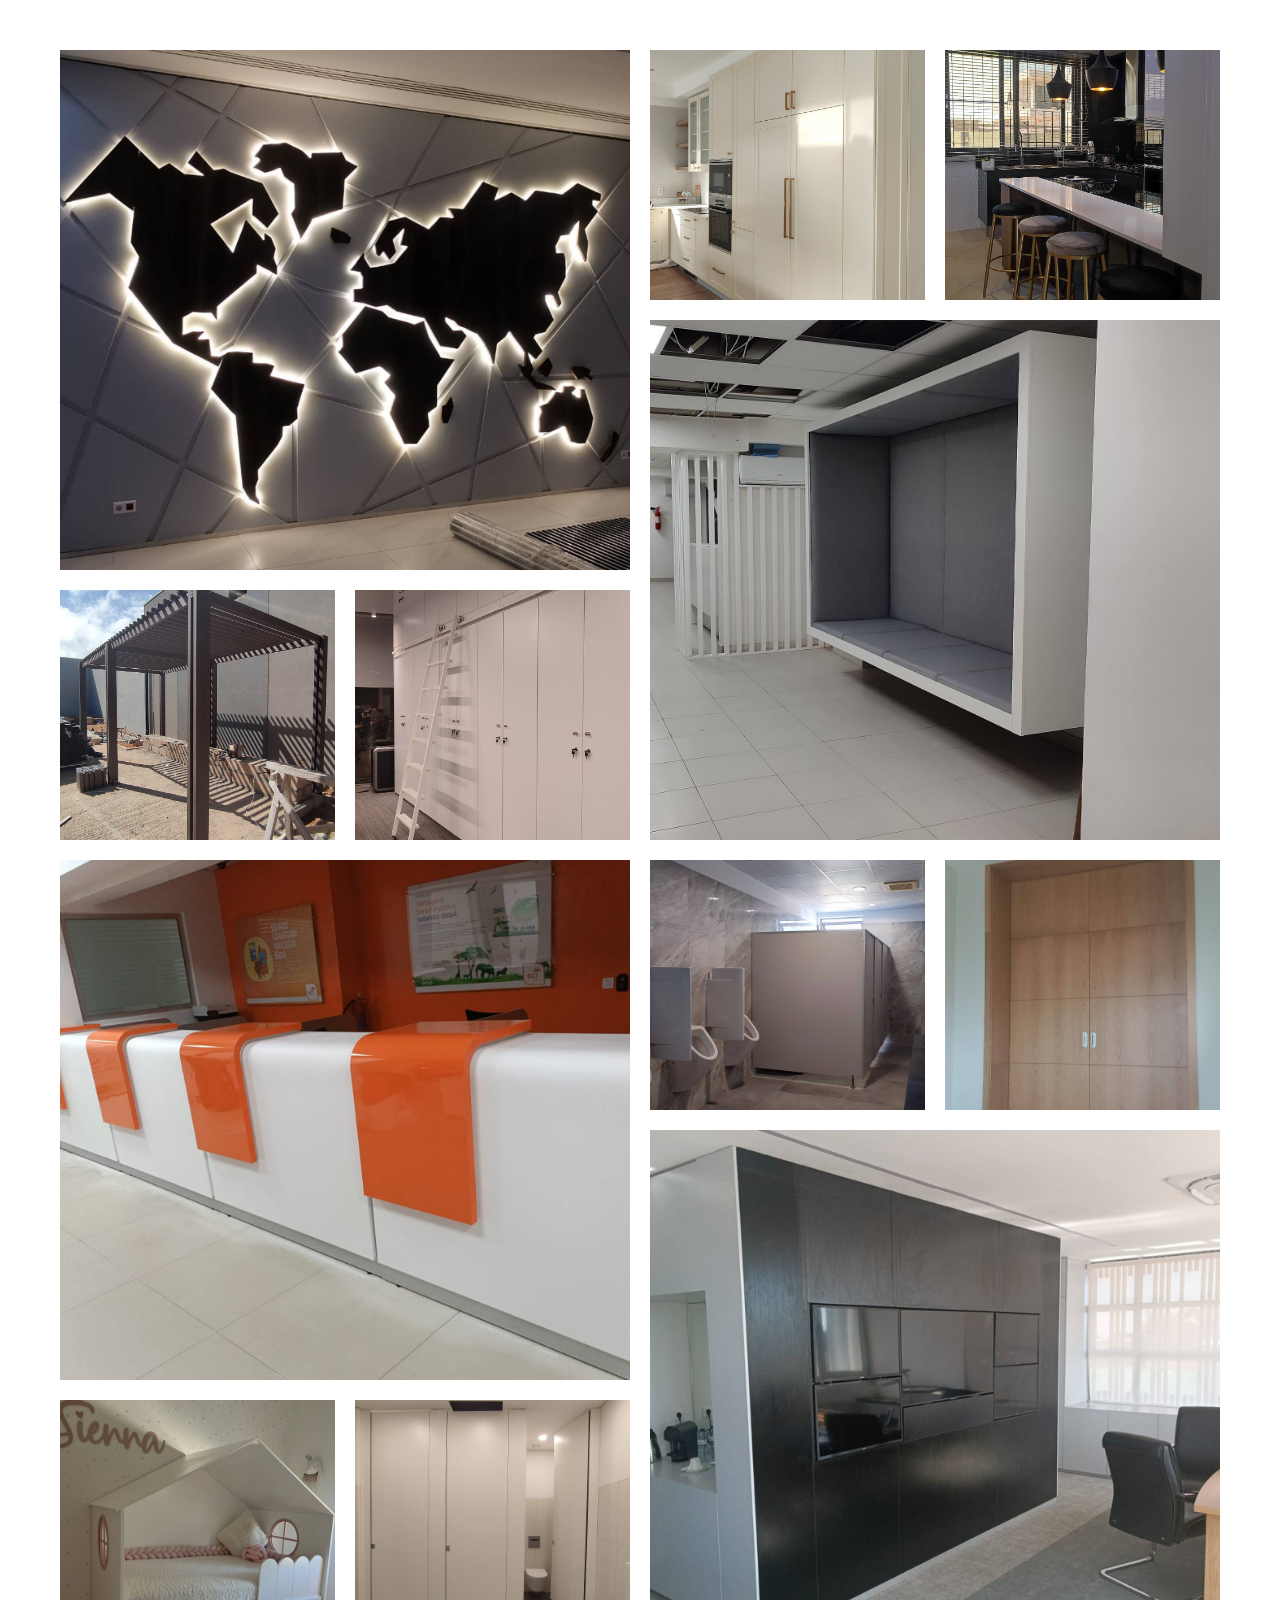
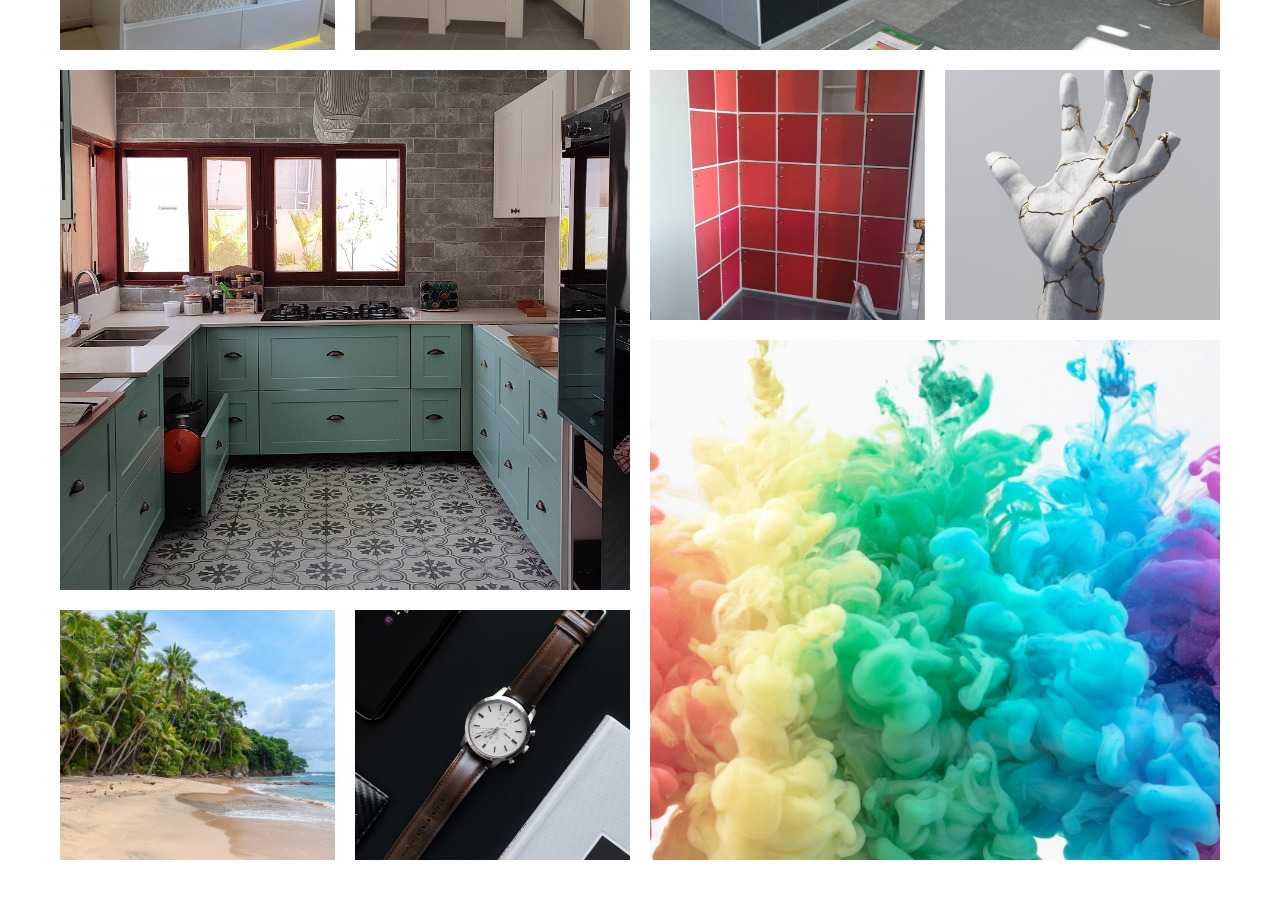
<file: 64. CSS Grid Gallery With Lightbox/index.html>
<!DOCTYPE html>
<html lang="en">
  <head>
    <meta charset="UTF-8" />
    <meta http-equiv="X-UA-Compatible" content="IE=edge" />
    <meta name="viewport" content="width=device-width, initial-scale=1.0" />
    <title>CSS Grid Gallery With Lightbox</title>
    <!-- Lightbox CSS -->
    <link rel="stylesheet" href="lightbox2/dist/css/lightbox.min.css" />
    <!-- stylesheet -->
    <link rel="stylesheet" href="css/style.css" />
  </head>
  <body>
    <div class="grid-gallery">
      <div class="grid-item">
        <a href="images/img-1.jpg" data-lightbox="gridImage">
          <img src="images/img-1.jpg" />
        </a>
      </div>
      <div class="grid-item">
        <a href="images/img-2.jpg" data-lightbox="gridImage">
          <img src="images/img-2.jpg" />
        </a>
      </div>
      <div class="grid-item">
        <a href="images/img-3.jpg" data-lightbox="gridImage">
          <img src="images/img-3.jpg" />
        </a>
      </div>
      <div class="grid-item">
        <a href="images/img-4.jpg" data-lightbox="gridImage">
          <img src="images/img-4.jpg" />
        </a>
      </div>
      <div class="grid-item">
        <a href="images/img-5.jpg" data-lightbox="gridImage">
          <img src="images/img-5.jpg" />
        </a>
      </div>
      <div class="grid-item">
        <a href="images/img-6.jpg" data-lightbox="gridImage">
          <img src="images/img-6.jpg" />
        </a>
      </div>
      <div class="grid-item">
        <a href="images/img-7.jpg" data-lightbox="gridImage">
          <img src="images/img-7.jpg" />
        </a>
      </div>
      <div class="grid-item">
        <a href="images/img-8.jpg" data-lightbox="gridImage">
          <img src="images/img-8.jpg" />
        </a>
      </div>
      <div class="grid-item">
        <a href="images/img-9.jpg" data-lightbox="gridImage">
          <img src="images/img-9.jpg" />
        </a>
      </div>
      <div class="grid-item">
        <a href="images/img-10.jpg" data-lightbox="gridImage">
          <img src="images/img-10.jpg" />
        </a>
      </div>
      <div class="grid-item">
        <a href="images/img-11.jpg" data-lightbox="gridImage">
          <img src="images/img-11.jpg" />
        </a>
      </div>
      <div class="grid-item">
        <a href="images/img-12.jpg" data-lightbox="gridImage">
          <img src="images/img-12.jpg" />
        </a>
      </div>
      <div class="grid-item">
        <a href="images/img-13.jpg" data-lightbox="gridImage">
          <img src="images/img-13.jpg" />
        </a>
      </div>
      <div class="grid-item">
        <a href="images/img-14.jpg" data-lightbox="gridImage">
          <img src="images/img-14.jpg" />
        </a>
      </div>
      <div class="grid-item">
        <a href="images/img-15.jpg" data-lightbox="gridImage">
          <img src="images/img-15.jpg" />
        </a>
      </div>
      <div class="grid-item">
        <a href="images/img-16.jpg" data-lightbox="gridImage">
          <img src="images/img-16.jpg" />
        </a>
      </div>
      <div class="grid-item">
        <a href="images/img-17.jpg" data-lightbox="gridImage">
          <img src="images/img-17.jpg" />
        </a>
      </div>
      <div class="grid-item">
        <a href="images/img-18.jpg" data-lightbox="gridImage">
          <img src="images/img-18.jpg" />
        </a>
      </div>
    </div>

    <!-- jQuery CDN Link -->
    <script src="https://ajax.googleapis.com/ajax/libs/jquery/3.6.3/jquery.min.js"></script>
    <!-- Lightbox JS -->
    <script src="lightbox2/dist/js/lightbox.min.js"></script>
    <!-- Custom js -->
    <script src="js/main.js"></script>
  </body>
</html>
</file>
<file: 64. CSS Grid Gallery With Lightbox/css/style.css>
* {
  margin: 0;
  padding: 0;
  box-sizing: border-box;
}

body {
  margin: 0;
  padding: 0;
}

.grid-gallery {
  width: 100%;
  max-width: 1200px;
  margin: 0 auto;
  padding: 50px 20px;
  display: grid;
  grid-template-columns: repeat(auto-fit, minmax(250px, 1fr));
  grid-auto-rows: 250px;
  grid-auto-flow: dense;
  grid-gap: 20px;
}

.grid-gallery .grid-item {
  position: relative;
  background-color: #efefef;
  overflow: hidden;
}

.grid-gallery .grid-item img {
  width: 100%;
  height: 100%;
  object-fit: cover;
  transition: transform 0.5s cubic-bezier(0.165, 0.84, 0.44, 1);
}

.grid-gallery .grid-item:hover img {
  transform: scale(1.1);
}

.grid-gallery .grid-item a {
  cursor: zoom-in;
}

.grid-gallery .grid-item:nth-child(3n - 2) {
  grid-column: span 2;
  grid-row: span 2;
}

/* Let's make it responsive */
@media (max-width: 768px) {
  .grid-gallery {
    grid-template-columns: repeat(auto-fit, minmax(250px, 1fr));
    grid-auto-rows: 250px;
  }

  .grid-gallery .grid-item:nth-child(3n - 2) {
    grid-column: unset;
    grid-row: unset;
  }
}
</file>
